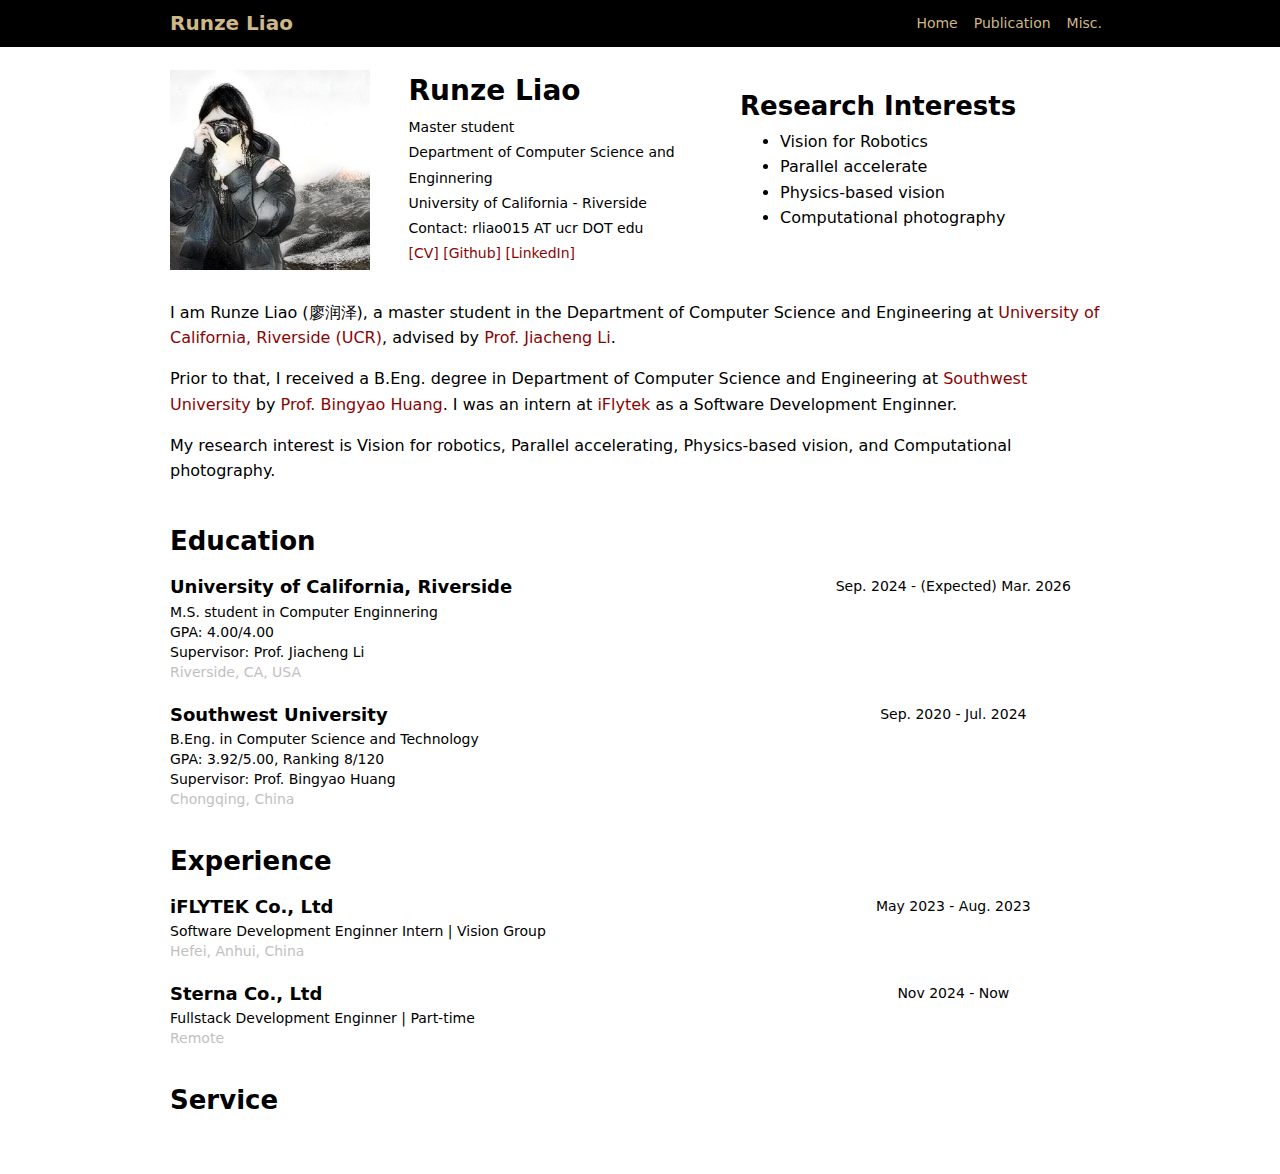
<file: index.html>
<!DOCTYPE html>
<html lang="en"><head>
<meta http-equiv="content-type" content="text/html; charset=UTF-8">

<meta charset="utf-8">
<meta http-equiv="X-UA-Compatible" content="IE=edge">
<meta name="viewport" content="width=device-width, initial-scale=1, shrink-to-fit=no">
<meta name="description" content="Runze Liao is a senior undergraduate student majoring in computer science at Southwest University (SWU). Runze he enjoys building and learning systems! His research interest lies in Computer Vision and Graphics including physics-based vision, computational photograghy and privacy attack.">
<meta name="author" content="Runze Liao">
<meta name="keywords" content="Runze Liao, UCR, programming language, vision, system, system, algorithm, OI, computer science, 
ACM-ICPC, programming contest, incremental view maintenance, IVM">

<script src="js/9JZkBilUSmGpH8F5SvwGOfpXbTA.js"></script>

<!-- Global site tag (gtag.js) - Google Analytics -->
<script async src="https://www.googletagmanager.com/gtag/js?id=UA-151270318-1"></script>
<script>
  window.dataLayer = window.dataLayer || [];
  function gtag(){dataLayer.push(arguments);}
  gtag('js', new Date());

  gtag('config', 'UA-151270318-1');
</script>


<link href="css/bootstrap.css" rel="stylesheet">

<link href="css/css.css" rel="stylesheet">

<!-- <link href="Source_files/fontawesome.css" rel="stylesheet">
 --><link href="css/solid.css" rel="stylesheet">
<link href="css/brands.css" rel="stylesheet">

<link href="css/academicons.css" rel="stylesheet">

<link href="css/style.css" rel="stylesheet">
<link rel="stylesheet" href="static/font-awesome-4.7.0/css/font-awesome.min.css">
<title>Runze Liao</title>
</head>



<body>
<div class="container-fluid">
<nav class="navbar navbar-expand-sm navbar-dark fixed-top">

<div class="container-fluid">
<a class="navbar-brand" href="#home"><serif>Runze Liao</serif></a>
<button class="navbar-toggler" type="button" data-toggle="collapse" data-target="#navbarToggler" aria-controls="navbarToggler" aria-expanded="false" aria-label="Toggle navigation">
<span class="navbar-toggler-icon"></span>
</button>
<div class="collapse navbar-collapse" id="navbarToggler">
<ul class="navbar-nav ml-auto">

<li class="nav-item">
<a class="nav-item nav-link" href="#home">Home</a>
</li>
<li class="nav-item">
<a class="nav-item nav-link" href="publication.html">Publication</a>
</li>
<!--<li class="nav-item">
<a class="nav-item nav-link" href="project.html">Project</a>
</li>-->
</li>
<li class="nav-item">
<a class="nav-item nav-link" href="misc.html">Misc.</a>
</li> 

</ul>
</div>
</div>
</nav>
<div class="sec-wrapper home-wrapper" id="home">
<div class="container-fluid">
<div class="row align-items-center">
<div class="picture">
<div class="col-sm-auto col-wrapper">

<!-- <img src="images/McFlurry.png" class="img-responsive" alt="[Pingchuan :)]" onmouseover="this.src='images/McFlurry.png'" onmouseout="this.src='images/Pingchuan_Ma.png'"> -->
<img src="static/img/photo-RunzeLiao.jpeg">
</div>
</div>
<div class="col-sm col-wrapper">
<div class="description">
<h1 class="name">Runze Liao</h1>
<div>Master student <br> Department of Computer Science and Enginnering<br>
University of California - Riverside</div>
<div>Contact: rliao015 AT ucr DOT edu </div>
<div><a href="static/files/Resume_Resume.pdf">[CV]</a> <a href="https://github.com/tony8888lrz">[Github]</a> <a href="https://www.linkedin.com/in/runze-liao-19474a286/
">[LinkedIn]</a></div>
</ul>
</div>
</div>
<div class="col-sm-12 col-lg col-wrapper">
<div class="interests">
<div class="section-title">Research Interests</div>
<ul style="font-size: 12pt">
<li>Vision for Robotics</li>
<li>Parallel accelerate</li>
<li>Physics-based vision</li>
<li>Computational photography</li>
</ul>
</div>
</div>
</div>
</div>
</div>
<div class="sec-wrapper bio-wrapper" id="bio">
<div class="container-fluid">

<div class="row">
<div class="col col-wrapper" style="font-size: 12pt">
<p>
I am Runze Liao (廖润泽), a master student in the Department of Computer Science and Engineering at <a href="https://www.ucr.edu/">University of California, Riverside (UCR)</a>, advised by <a href="https://jiachenli94.github.io/">Prof. Jiacheng Li</a>.</p>
<p>
Prior to that, I received a B.Eng. degree in Department of Computer Science and Engineering at <a href="https://www.swu.edu.cn/"> Southwest University</a> by <a href="https://bingyaohuang.github.io"> Prof. Bingyao Huang</a>. I was an intern at <a href="https://www.iflytek.com/"> iFlytek </a>
as a Software Development Enginner.
</p>
<p>
My research interest is Vision for robotics, Parallel accelerating, Physics-based vision, and Computational photography.
</p> 
<!-- <span style="font-weight: bold;">database system</span> -->

<!-- <p style="font-weight: bold; color: #A31F34">[News] Join Pinterest Labs as a research intern on summer 2022!</p>
<p style="font-weight: bold; color: #A31F34">[News] One paper got accepted by SIGMOD 2022!</p>
<p style="font-weight: bold; color: #A31F34">[News] One paper got accepted by OOPSLA 2021!</p> -->

</div>
</div>
</div>
</div>




<div class="sec-wrapper exp-wrapper" id="edu">
<div class="container-fluid">
<div class="row">
<div class="col col-wrapper">
<div class="section-title">Education</div>
</div>
</div>

<div class="row align-items-center section-item">
<div class="col-sm-9 col-lg-12 col-wrapper">
<div class="row">
<div class="col-md-8 col-wrapper">
<div class="title">
<a href="https://www.purdue.edu/">University of California, Riverside</a>
</div>
<div class="info">
<div>M.S. student in <a href="https://www.ce.ucr.edu/">Computer Enginnering</a></div>
<div>GPA: 4.00/4.00</div>
<div>Supervisor: <a href="https://jiachenli94.github.io/">Prof. Jiacheng Li</a></div> 

<div class="location">Riverside, CA, USA</div>
</div>
</div>
<div class="col-md-4 col-wrapper">
<time>Sep. 2024 - (Expected) Mar. 2026</time>
</div>
</div>
</div>
</div>


<div class="row align-items-center section-item">
<div class="col-sm-9 col-lg-12 col-wrapper">
<div class="row">
<div class="col-md-8 col-wrapper">
<div class="title">
<a href="https://www.swu.edu.cn/">Southwest University</a>
</div>
<div class="info">
<div>B.Eng. in <a href="http://cis.swu.edu.cn/">Computer Science and Technology</a></div>
<div>GPA: 3.92/5.00, Ranking 8/120 </div>
<div>Supervisor: <a href="https://bingyaohuang.github.io/">Prof. Bingyao Huang</a></div> 
<div class="location">Chongqing, China</div>
</div>
</div>
<div class="col-md-4 col-wrapper">
<time>Sep. 2020 - Jul. 2024</time>
</div>
</div>
</div>
</div>


</div>
</div>

<div class="sec-wrapper exp-wrapper" id="edu">
<div class="container-fluid">
<div class="row">
<div class="col col-wrapper">
<div class="section-title">Experience</div>
</div>
</div>

<div class="row align-items-center section-item">
<div class="col-sm-9 col-lg-12 col-wrapper">
<div class="row">
<div class="col-md-8 col-wrapper">
<div class="title">
<a href="https://www.ifytek.com/">iFLYTEK Co., Ltd</a>
</div>
<div class="info">
<div>Software Development Enginner Intern | Vision Group</div>
<!-- <div>GPA: 4.0/4.0</div> -->
<div class="location">Hefei, Anhui, China</div>
</div>
</div>
<div class="col-md-4 col-wrapper">
<time>May 2023 - Aug. 2023</time>
</div>
</div>
</div>
</div>

  <div class="row align-items-center section-item">
<div class="col-sm-9 col-lg-12 col-wrapper">
<div class="row">
<div class="col-md-8 col-wrapper">
<div class="title">
<a href="https://www.flysterna.com/">Sterna Co., Ltd</a>
</div>
<div class="info">
<div>Fullstack Development Enginner | Part-time</div>
<!-- <div>GPA: 4.0/4.0</div> -->
<div class="location">Remote</div>
</div>
</div>
<div class="col-md-4 col-wrapper">
<time>Nov 2024 - Now</time>
</div>
</div>
</div>
</div>





</div>
</div>

<div class="sec-wrapper exp-wrapper" id="edu">
<div class="container-fluid">
<div class="row">
<div class="col col-wrapper">
<div class="section-title">Service</div>
</div>
</div>

<div class="row align-items-center section-item">
<div class="col-sm-9 col-lg-12 col-wrapper">
<div class="row">
<div class="col-md-8 col-wrapper">
<div class="info">
<!-- <div>Student Volunteer: PLDI 2024</div> -->
</div>
</div>
</div>
</div>

</div>
</div>
</div>


<script src="js/jquery-3.js"></script>

<script src="js/popper.js"></script>
<script src="js/bootstrap.js"></script>
<script src="js/script.js"></script>


</body></html>
</file>
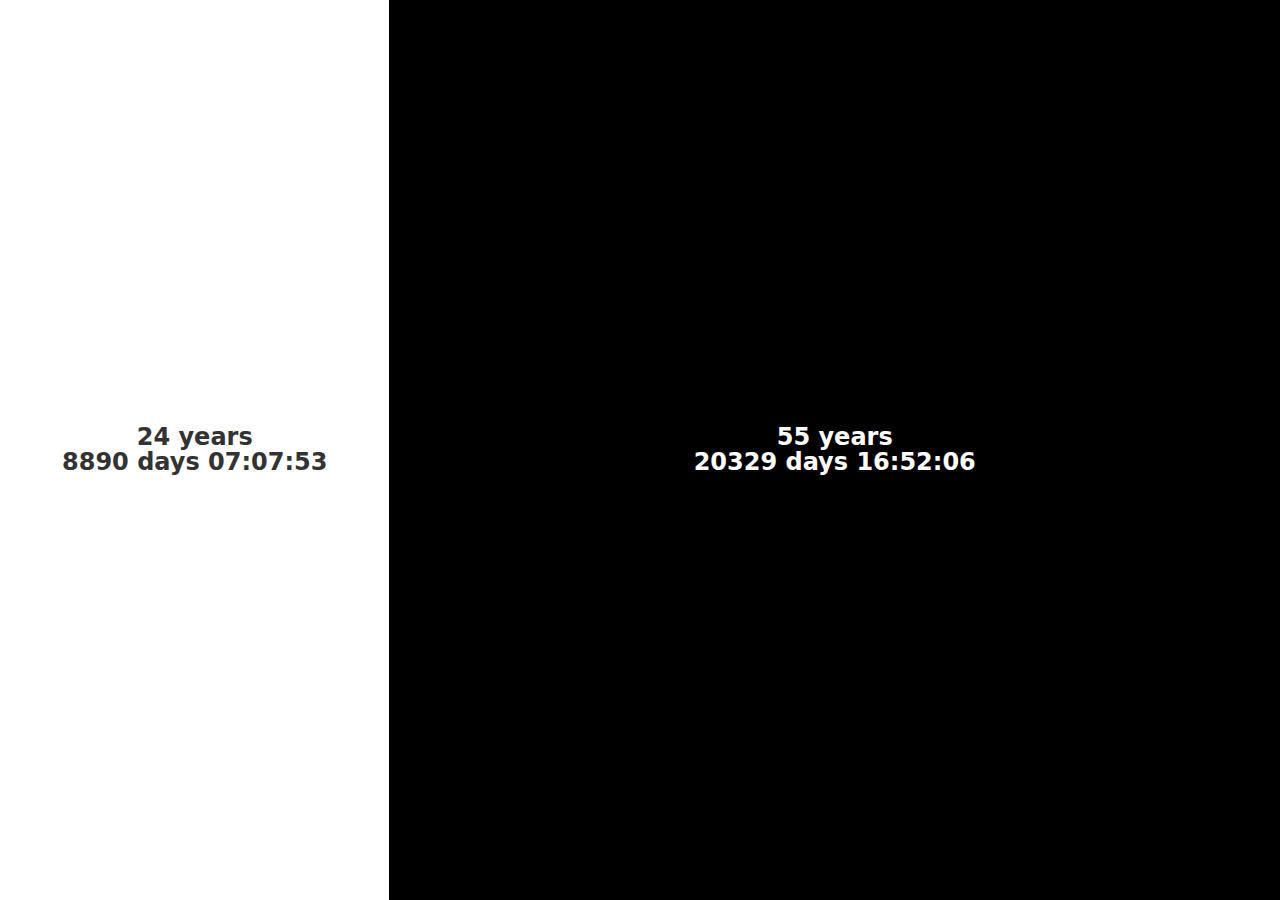
<file: life.html>
<!DOCTYPE html>
<html lang="en">
<head>
    <meta charset="utf-8">
    <meta http-equiv="X-UA-Compatible" content="IE=edge">
    <meta name="viewport" content="width=device-width, initial-scale=1, shrink-to-fit=no">
    <meta name="description" content="Life Visualization - Time lived vs time remaining">
    <meta name="author" content="Runze Liao">
    
    <link href="css/bootstrap.css" rel="stylesheet">
    <link href="css/css.css" rel="stylesheet">
    <link href="css/solid.css" rel="stylesheet">
    <link href="css/brands.css" rel="stylesheet">
    <link href="css/academicons.css" rel="stylesheet">
    <link href="css/style.css" rel="stylesheet">
    <link rel="stylesheet" href="static/font-awesome-4.7.0/css/font-awesome.min.css">
    
    <title>Life - Runze Liao</title>
    
    <style>
        body, html {
            margin: 0;
            padding: 0;
            height: 100vh;
            overflow: hidden;
        }
        
        .life-container {
            display: flex;
            height: 100vh;
            width: 100vw;
        }
        
        .lived-section {
            background-color: white;
            transition: all 0.3s ease;
            display: flex;
            align-items: center;
            justify-content: center;
            color: #333;
            font-weight: bold;
            font-size: 24px;
            text-align: center;
        }
        
        .remaining-section {
            background-color: black;
            transition: all 0.3s ease;
            display: flex;
            align-items: center;
            justify-content: center;
            color: white;
            font-weight: bold;
            font-size: 24px;
            text-align: center;
        }
    </style>
</head>

<body>
    <div class="life-container">
        <div class="lived-section" id="livedSection">
            <div id="livedText"></div>
        </div>
        <div class="remaining-section" id="remainingSection">
            <div id="remainingText"></div>
        </div>
    </div>

    <script>
        function updateLifeVisualization() {
            // 出生日期：2002年3月24日
            const birthDate = new Date(2002, 2, 24); // 月份从0开始，所以3月是2
            const now = new Date();
            const lifeExpectancy = 80;
            
            // 计算已活时间（精确到毫秒）
            const livedMilliseconds = now - birthDate;
            const livedYears = livedMilliseconds / (1000 * 60 * 60 * 24 * 365.25);
            const livedDays = Math.floor(livedMilliseconds / (1000 * 60 * 60 * 24));
            
            // 计算剩余时间
            const remainingYears = lifeExpectancy - livedYears;
            const remainingDays = Math.floor(remainingYears * 365.25);
            
            // 计算百分比
            const livedPercentage = (livedYears / lifeExpectancy) * 100;
            const remainingPercentage = (remainingYears / lifeExpectancy) * 100;
            
            // 格式化当前时间
            const hours = now.getHours().toString().padStart(2, '0');
            const minutes = now.getMinutes().toString().padStart(2, '0');
            const seconds = now.getSeconds().toString().padStart(2, '0');
            const timeString = `${hours}:${minutes}:${seconds}`;
            
            // Calculate remaining time in the current day
            const remainingHours = (23 - now.getHours()).toString().padStart(2, '0');
            const remainingMinutes = (59 - now.getMinutes()).toString().padStart(2, '0');
            const remainingSeconds = (59 - now.getSeconds()).toString().padStart(2, '0');
            const remainingTimeString = `${remainingHours}:${remainingMinutes}:${remainingSeconds}`;
            
            // 更新显示区域大小
            document.getElementById('livedSection').style.width = livedPercentage + '%';
            document.getElementById('remainingSection').style.width = remainingPercentage + '%';
            
            // 更新文字内容
            document.getElementById('livedText').innerHTML = `${Math.floor(livedYears)} years<br>${livedDays} days ${timeString}`;
            document.getElementById('remainingText').innerHTML = `${Math.floor(remainingYears)} years<br>${remainingDays} days ${remainingTimeString}`;
        }
        
        // 每秒更新一次
        setInterval(updateLifeVisualization, 1000);
        
        // 初始更新
        updateLifeVisualization();
    </script>

    <script src="js/jquery-3.js"></script>
    <script src="js/popper.js"></script>
    <script src="js/bootstrap.js"></script>
</body>
</html>
</file>
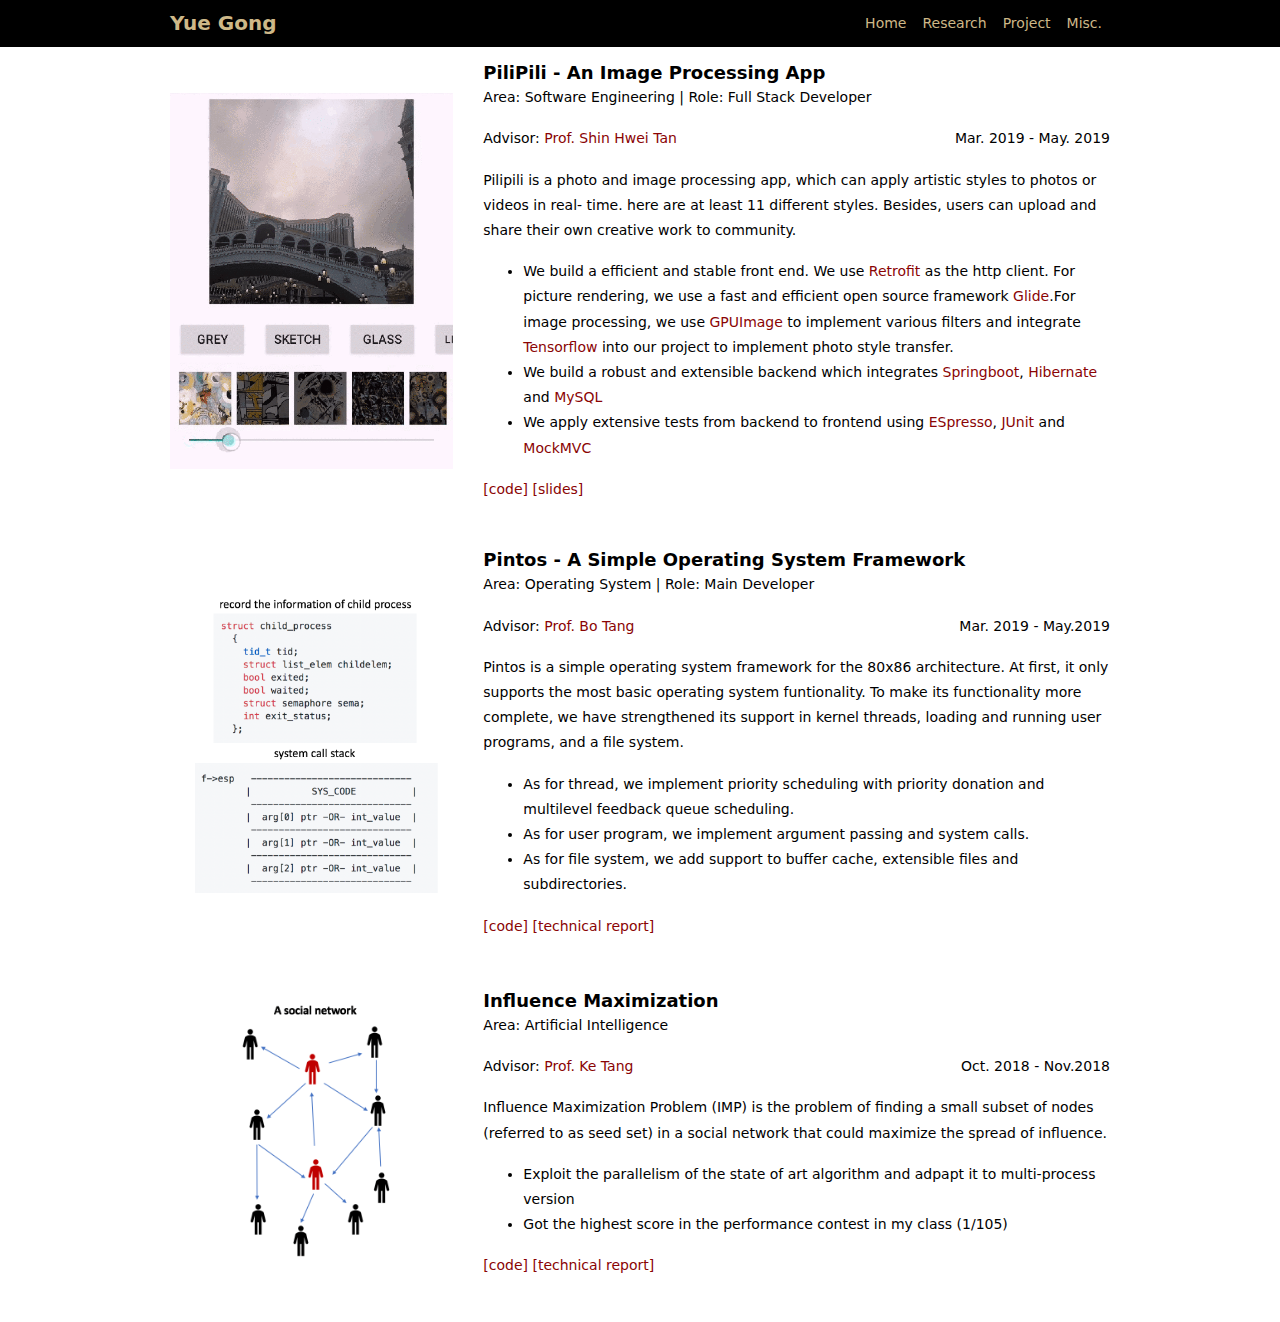
<file: project.html>
<!DOCTYPE html>
<html lang="en"><head>
<meta http-equiv="content-type" content="text/html; charset=UTF-8">

<meta charset="utf-8">
<meta http-equiv="X-UA-Compatible" content="IE=edge">
<meta name="viewport" content="width=device-width, initial-scale=1, shrink-to-fit=no">
<meta name="description" content="yue gong is a senior undergraduate student majoring in computer science at Southern University of Science and Technology (SUSTech). yue gong enjoys building and learning systems! Her research interest lies in database system including big data management, query optimization and data integration.">
<meta name="author" content="yue gong">
<meta name="keywords" content="yue gong, gong yue, database, sustech, system, query optimization, computer, computer science">

<script src="js/9JZkBilUSmGpH8F5SvwGOfpXbTA.js"></script><!-- <link href="https://pingchuan.ma/favicon.png" rel="icon"> -->

<script>
      (function(i,s,o,g,r,a,m){i['GoogleAnalyticsObject']=r;i[r]=i[r]||function(){
      (i[r].q=i[r].q||[]).push(arguments)},i[r].l=1*new Date();a=s.createElement(o),
      m=s.getElementsByTagName(o)[0];a.async=1;a.src=g;m.parentNode.insertBefore(a,m)
      })(window,document,'script','https://www.google-analytics.com/analytics.js','ga');

      ga('create', 'UA-104092499-1', 'auto');
      ga('send', 'pageview');
</script>


<link href="css/bootstrap.css" rel="stylesheet">

<link href="css/css.css" rel="stylesheet">

<!-- <link href="Source_files/fontawesome.css" rel="stylesheet">
 --><link href="css/solid.css" rel="stylesheet">
<link href="css/brands.css" rel="stylesheet">

<link href="css/academicons.css" rel="stylesheet">

<link href="css/style.css" rel="stylesheet">
<link rel="stylesheet" href="static/font-awesome-4.7.0/css/font-awesome.min.css">
<title>Yue Gong</title>
</head>



<body>
<div class="container-fluid">
<nav class="navbar navbar-expand-sm navbar-dark fixed-top">

<div class="container-fluid">
<a class="navbar-brand" href="index.html"><serif>Yue Gong</serif></a>
<button class="navbar-toggler" type="button" data-toggle="collapse" data-target="#navbarToggler" aria-controls="navbarToggler" aria-expanded="false" aria-label="Toggle navigation">
<span class="navbar-toggler-icon"></span>
</button>
<div class="collapse navbar-collapse" id="navbarToggler">
<ul class="navbar-nav ml-auto">

<li class="nav-item">
<a class="nav-item nav-link" href="index.html">Home</a>
</li>
<li class="nav-item">
<a class="nav-item nav-link" href="research.html">Research</a>
</li>
<li class="nav-item">
<a class="nav-item nav-link" href="#project">Project</a>
</li>
<li class="nav-item">
<a class="nav-item nav-link" href="misc.html">Misc.</a>
</li>

<!-- <li class="nav-item dropdown">
<a class="nav-link dropdown-toggle" href="#" id="navbarDropdownMenuLink" role="button" data-toggle="dropdown" aria-haspopup="true" aria-expanded="false">
Links
</a>
<div class="dropdown-menu dropdown-menu-right dropdown-menu-xl-left" aria-labelledby="navbarDropdownMenuLink">
<a class="dropdown-item" href="#bio">About Me</a>
<a class="dropdown-item" href="#Research">Research</a>
<a class="dropdown-item" href="#project">Project</a>
<a class="dropdown-item" href="#misc"> Misc. </a>
</div>
</li> -->

</ul>
</div>
</div>
</nav>


<div class="sec-wrapper pub-wrapper" id="project">
<div class="container-fluid">
<!-- <div class="row">
<div class="col col-wrapper">
<div class="section-title">Notable Project</div>
</div>
</div> -->

<div class="row align-items-center section-item">
<div class="col-xs-12 col-md-3 col-lg-4 col-wrapper">
<div class="figure">
<img src="static/img/pilipili.gif" alt="[image app]" />
<!-- <img src="Source_files/FREEtree-pic.png" alt="[FREEtree]"> -->
</div>
</div>
<div class="col-xs-12 col-md-9 col-lg-8 col-wrapper">
<div class="title">
PiliPili - An Image Processing App
</div>
<p>Area: Software Engineering | Role: Full Stack Developer</p>
<p style="text-align:left;">
    Advisor: <a href="https://www.shinhwei.com/">Prof. Shin Hwei Tan </a>
    <span style="float:right;">
        <time>Mar. 2019 - May. 2019</time>
    </span>
</p>

<p>Pilipili is a photo and image processing app, which can apply artistic styles to photos or videos in real- time. here are at least 11 different styles. Besides, users can upload and share their own creative work to community.</p>
<ul>
	<li>We build a efficient and stable front end. We use <a href="https://square.github.io/retrofit/">Retrofit</a> as the http client. For picture rendering, we use a fast and efficient open source framework <a href="https://github.com/bumptech/glide">Glide</a>.For image processing, we use <a href="https://github.com/cats-oss/android-gpuimage">GPUImage</a> to implement various filters and integrate <a href="https://www.tensorflow.org/">Tensorflow</a> into our project to implement photo style transfer.
	</li> 
	<li>We build a robust and extensible backend which integrates <a href="https://spring.io/projects/spring-boot">Springboot</a>, <a href="http://hibernate.org/">Hibernate</a> and <a href="https://www.mysql.com/">MySQL</a></li>
	<li>We apply extensive tests from backend to frontend using <a href="https://developer.android.com/training/testing/espresso">ESpresso</a>, <a href="https://junit.org/junit5/">JUnit</a> and <a href="https://docs.spring.io/spring-framework/docs/current/javadoc-api/org/springframework/test/web/servlet/MockMvc.html">MockMVC</a></li>
</ul>
<a href="https://github.com/snowgy/pilipili">[code]</a>
<a href="static/files/final_pre.pdf">[slides]</a>

</div>
</div>


<br />

<div class="row align-items-center section-item">
<div class="col-xs-12 col-md-3 col-lg-4 col-wrapper">
<div class="figure">
<img src="static/img/pintos.png" alt="[pinots]">
</div>
</div>

<div class="col-xs-12 col-md-9 col-lg-8 col-wrapper">
<div class="title">
Pintos - A Simple Operating System Framework
</div>
<p>Area: Operating System | Role: Main Developer</p>
<p style="text-align:left;">
    Advisor: <a href="https://acm.sustech.edu.cn/btang/">Prof. Bo Tang</a>
    <span style="float:right;">
        <time>Mar. 2019 - May.2019</time>
    </span>
</p>
<p>
	Pintos is a simple operating system framework for the 80x86 architecture. At first, it only supports the most basic operating system funtionality. To make its functionality more complete, we have strengthened its support in kernel threads, loading and running user programs, and a file system.
</p>
<ul>
	<li>As for thread, we implement priority scheduling with priority donation and multilevel feedback queue scheduling.</li> 
	<li>As for user program, we implement argument passing and system calls. </li>
	<li>As for file system, we add support to buffer cache, extensible files and subdirectories.</li>
</ul>


<a href="https://github.com/snowgy/pintos_user_program">[code]</a>
<a href="static/files/pintos.pdf">[technical report]</a>
</div>
</div>

<br />

<div class="row align-items-center section-item">
<div class="col-xs-12 col-md-3 col-lg-4 col-wrapper">

<img src="static/img/imp.png" width="70%" style="margin-left: 50px; padding-left:0;padding-right:30px;padding-top:10px;padding-bottom:10px;"  alt="[social network]">

</div> 

<div class="col-xs-12 col-md-9 col-lg-8 col-wrapper">
<div class="title">
Influence Maximization
</div>
<p>Area: Artificial Intelligence</p>
<p style="text-align:left;">
    Advisor: <a href="https://scholar.google.com/citations?user=mzLHFbAAAAAJ&hl=en&oi=ao">Prof. Ke Tang</a>
    <span style="float:right;">
        <time>Oct. 2018 - Nov.2018</time>
    </span>
</p>
<p>
  Influence Maximization Problem (IMP) is the problem of finding a small subset of nodes (referred to as seed set) in a social network that could maximize the spread of influence.
</p>
<ul>
  <li>Exploit the parallelism of the state of art algorithm and adpapt it to multi-process version</li> 
  <li>Got the highest score in the performance contest in my class (1/105)</li>
</ul>


<a href="https://github.com/snowgy/Influence_Maximization">[code]</a>
<a href="static/files/imp.pdf">[technical report]</a>
</div>
</div>

</div>
</div>



</div>
</div>
</div>


<script src="js/jquery-3.js"></script>

<script src="js/popper.js"></script>
<script src="js/bootstrap.js"></script>
<script src="js/script.js"></script>


</body></html>
</file>
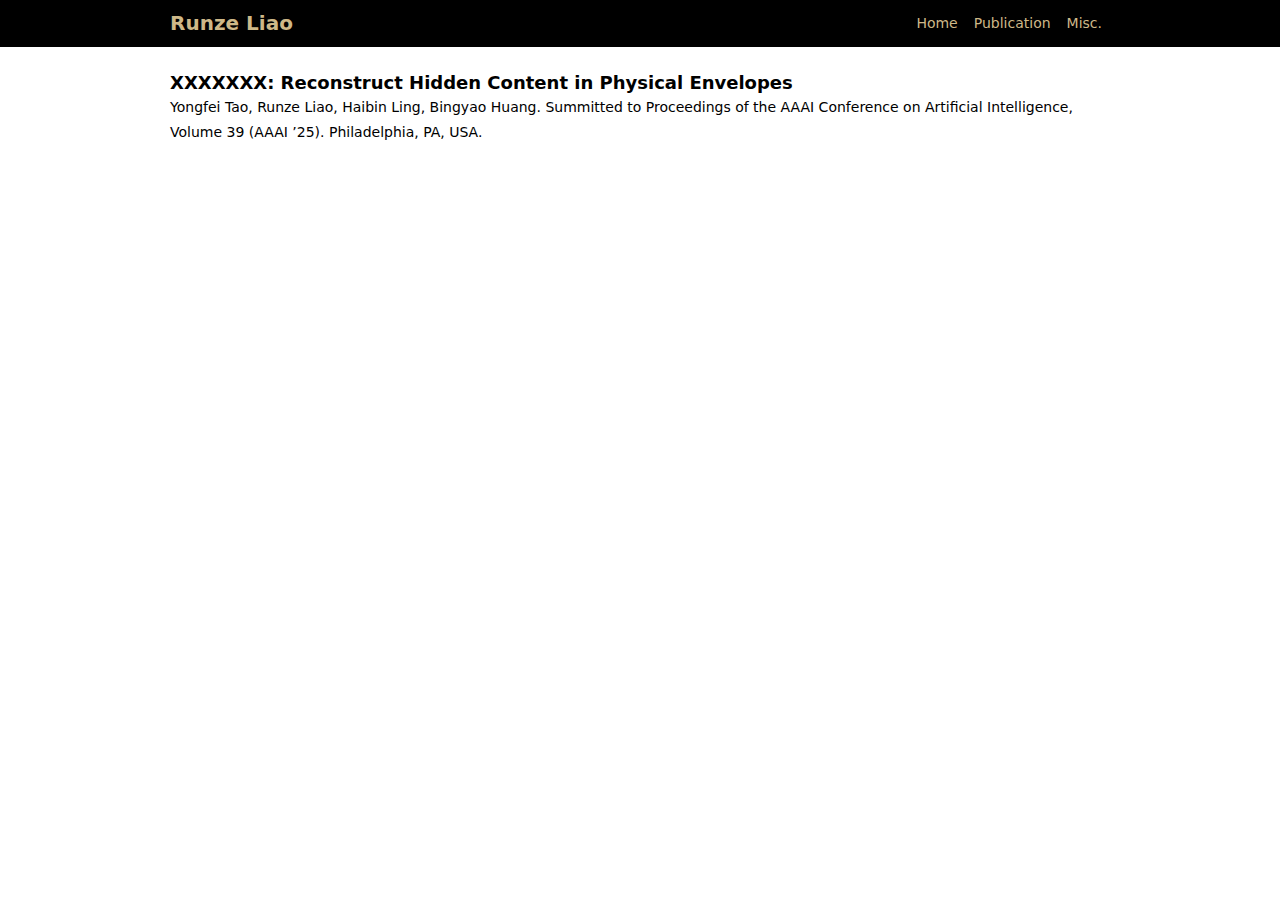
<file: publication.html>
<!DOCTYPE html>
<html lang="en"><head>
<meta http-equiv="content-type" content="text/html; charset=UTF-8">

<meta charset="utf-8">
<meta http-equiv="X-UA-Compatible" content="IE=edge">
<meta name="viewport" content="width=device-width, initial-scale=1, shrink-to-fit=no">
<meta name="description" content="yue gong is a senior undergraduate student majoring in computer science at Southern University of Science and Technology (SUSTech). yue gong enjoys building and learning systems! Her research interest lies in database system including big data management, query optimization and data integration.">
<meta name="author" content="yue gong">
<meta name="keywords" content="yue gong, gong yue, database, sustech, system, query optimization, computer, computer science">

<script src="js/9JZkBilUSmGpH8F5SvwGOfpXbTA.js"></script><!-- <link href="https://pingchuan.ma/favicon.png" rel="icon"> -->

<!-- Global site tag (gtag.js) - Google Analytics -->
<script async src="https://www.googletagmanager.com/gtag/js?id=UA-151270318-1"></script>
<script>
  window.dataLayer = window.dataLayer || [];
  function gtag(){dataLayer.push(arguments);}
  gtag('js', new Date());

  gtag('config', 'UA-151270318-1');
</script>


<link href="css/bootstrap.css" rel="stylesheet">

<link href="css/css.css" rel="stylesheet">

<!-- <link href="Source_files/fontawesome.css" rel="stylesheet">
 --><link href="css/solid.css" rel="stylesheet">
<link href="css/brands.css" rel="stylesheet">

<link href="css/academicons.css" rel="stylesheet">

<link href="css/style.css" rel="stylesheet">
<link rel="stylesheet" href="static/font-awesome-4.7.0/css/font-awesome.min.css">
<title>Runze Liao</title>
</head>



<body>
<div class="container-fluid">
<nav class="navbar navbar-expand-sm navbar-dark fixed-top">

<div class="container-fluid">
<a class="navbar-brand" href="index.html"><serif>Runze Liao</serif></a>
<button class="navbar-toggler" type="button" data-toggle="collapse" data-target="#navbarToggler" aria-controls="navbarToggler" aria-expanded="false" aria-label="Toggle navigation">
<span class="navbar-toggler-icon"></span>
</button>
<div class="collapse navbar-collapse" id="navbarToggler">
<ul class="navbar-nav ml-auto">

<li class="nav-item">
<a class="nav-item nav-link" href="index.html">Home</a>
</li>
<li class="nav-item">
<a class="nav-item nav-link" href="publication">Publication</a>
</li>
<!--
<li class="nav-item">
<a class="nav-item nav-link" href="project.html">Project</a>
</li>
-->
<li class="nav-item">
<a class="nav-item nav-link" href="misc.html">Misc.</a>
</li>


</ul>
</div>
</div>
</nav>



<div class="sec-wrapper pub-wrapper" id="Research">
<div class="container-fluid">
<!-- <div class="row">
<div class="col col-wrapper">
<div class="section-title" style="margin-top: 5px">Research</div>
</div>
</div> -->

<div class="row align-items-center section-item">
<!--<div class="col-xs-12 col-md-3 col-lg-4 col-wrapper">-->
<div class="figure">
<!--<img src="static/img/asterix2.png" alt="[Pushdown]">-->
</div>
</div>
<!--<div class="col-xs-12 col-md-9 col-lg-8 col-wrapper">-->
<!-- <p>
  <span style="font-style: italic">
    Reachability Types: Tracking Aliasing and Separation in Higher-Order Functional Programs
  </span>
  <br>
  Yuyan Bao, Guannan Wei, Oliver Bračevac, Yuxuan Jiang, Runze Liao, Tiark Rompf
  <br>
  Proceedings of the ACM on Programming Languages, Volume 5 (OOPSLA 2021). Online/Chicago, IL, USA
  <br>
  <a href="static/files/reachability.pdf">[pdf]</a>
  <span class="hspace">&nbsp;</span>
  <a href="https://dl.acm.org/doi/abs/10.1145/3485516">[acm dl]</a>
  <span class="hspace">&nbsp;</span>
  <a href="https://github.com/tiarkrompf/reachability">[artifact]</a>
</p> -->
<div class="title">
	XXXXXXX: Reconstruct Hidden Content in Physical Envelopes
</div>
<p>Yongfei Tao, Runze Liao, Haibin Ling, Bingyao Huang.
    Summitted to Proceedings of the AAAI Conference on Artificial Intelligence, Volume 39 (AAAI ’25). Philadelphia, PA, USA.
  <br>
<!--   <a href="static/files/reachability.pdf">[pdf]</a>
  <a href="https://dl.acm.org/doi/abs/10.1145/3485516">[acm dl]</a>
  <a href="https://github.com/tiarkrompf/reachability">[artifact]</a> -->
</p>
<!--
    <p style="text-align:left;">
    Advisor: <a href="https://www.ics.uci.edu/~mjcarey/">Prof. Michael Carey </a> (UCI)
    <span style="float:right;">
        <time>July. 2019 - Sep. 2019</time>
    </span>
</p>
<p>
	AsterixDB is a scalable big data management system. The research problem addressed by my work is the limitation of incomplete operator pushdown in the current implementation of AsterixDB. Since there are expensive memory copy costs between operators, my work aims to push the query execution logic down to the data-scan stage as much as possible.
</p>
<ul>
	<li> Explore three patterns of query on which pushdown can have a performance impact</li>
	<li> Design comprehensive benchmarks to test the performance</li>
</ul>
-->
<!-- <div class="title">
	Efficient Incrementialization of Correlated Nested Aggregate Queries using Relative Partial Aggregate Indexes (RPAI)
</div>
<p>Supun Abeysinghe, Runze Liao, Tiark Rompf
    Proceedings of the 2022 International Conference on Management of Data (SIGMOD 2022). Philadelphia, PA, USA
  <br>
  <a href="static/files/rpai.pdf">[pdf]</a>
  <a href="https://dl.acm.org/doi/abs/10.1145/3514221.3517889">[acm dl]</a>
</p> -->
<!--
    <p style="text-align:left;">
    Advisor: <a href="https://www.ics.uci.edu/~mjcarey/">Prof. Michael Carey </a> (UCI)
    <span style="float:right;">
        <time>July. 2019 - Sep. 2019</time>
    </span>
</p>
<p>
	AsterixDB is a scalable big data management system. The research problem addressed by my work is the limitation of incomplete operator pushdown in the current implementation of AsterixDB. Since there are expensive memory copy costs between operators, my work aims to push the query execution logic down to the data-scan stage as much as possible.
</p>
<ul>
	<li> Explore three patterns of query on which pushdown can have a performance impact</li>
	<li> Design comprehensive benchmarks to test the performance</li>
</ul>
-->
<!-- <a href="https://dl.acm.org/doi/abs/10.1145/3485516">[acm dl]</a>
<a href="https://github.com/tiarkrompf/reachability">[artifact]</a> -->

</div>
</div>


<br />

<!--
<div class="row align-items-center section-item">
<div class="col-xs-12 col-md-3 col-lg-4 col-wrapper">
<div class="figure">
<img src="static/img/cache.png" alt="[cache-research]">
</div>
</div>
<div class="col-xs-12 col-md-9 col-lg-8 col-wrapper">
<div class="title">
Efficient Cache Management for Replicated Web Search Engine
</div>
<p>Area: Information Retrival, Theory</p>
<p style="text-align:left;">
    Advisor: <a href="https://acm.sustech.edu.cn/btang/">Prof. Bo Tang</a>
    <span style="float:right;">
        <time>Oct. 2018 - Present</time>
    </span>
</p>
<p>
	Posting list cache plays an important role in saving searching time in modern search engines. However, most search engines adopt a simple scheme called uniform caching which caches the same content on all the servers. It does not exploit the variations among queries, thus wasting memory space on caching the same cache content redundantly on multiple servers. To tackle this limitation, we want to develop a new caching scheme which diversifies the cache contents in different servers by training past query log.
</p>
<ul>
	<li>Provide the theoretical inapproximability proof of diversified caching problem</li>
	<li>Implement a framework with a suite of techniques and heuristics for diversified caching</li>
	<li>[In progress] Enhancing the cache admission process with semantic information of words. (like word collocations, we should cache words which are like to appear together on the same server) </li>
</ul>

</div>
</div>
</div>
</div>
-->




</div>
</div>
</div>


<script src="js/jquery-3.js"></script>

<script src="js/popper.js"></script>
<script src="js/bootstrap.js"></script>
<script src="js/script.js"></script>


</body></html>
</file>
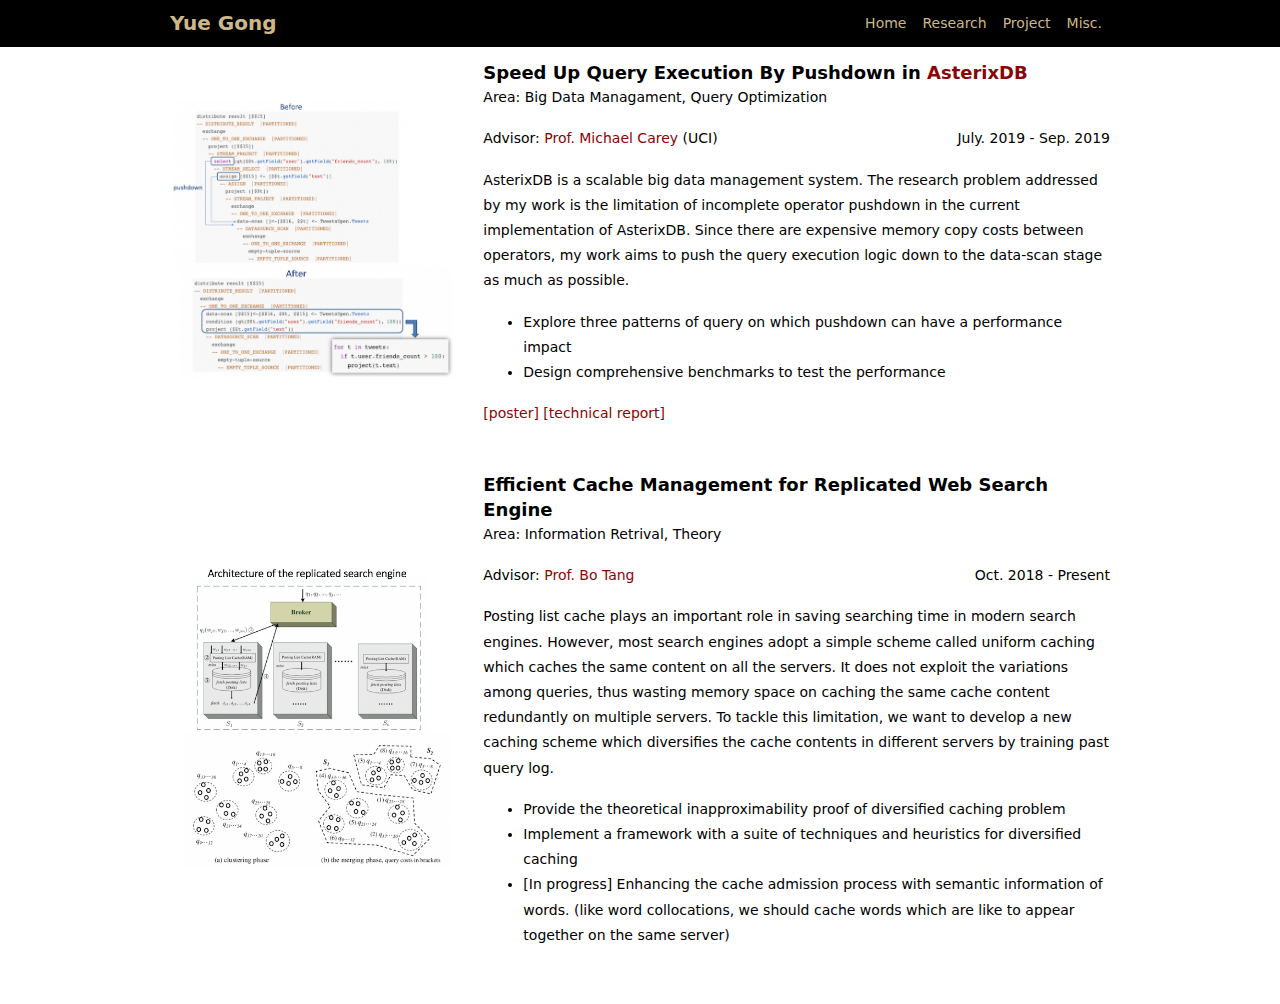
<file: research.html>
<!DOCTYPE html>
<html lang="en"><head>
<meta http-equiv="content-type" content="text/html; charset=UTF-8">

<meta charset="utf-8">
<meta http-equiv="X-UA-Compatible" content="IE=edge">
<meta name="viewport" content="width=device-width, initial-scale=1, shrink-to-fit=no">
<meta name="description" content="yue gong is a senior undergraduate student majoring in computer science at Southern University of Science and Technology (SUSTech). yue gong enjoys building and learning systems! Her research interest lies in database system including big data management, query optimization and data integration.">
<meta name="author" content="yue gong">
<meta name="keywords" content="yue gong, gong yue, database, sustech, system, query optimization, computer, computer science">

<script src="js/9JZkBilUSmGpH8F5SvwGOfpXbTA.js"></script><!-- <link href="https://pingchuan.ma/favicon.png" rel="icon"> -->

<script>
      (function(i,s,o,g,r,a,m){i['GoogleAnalyticsObject']=r;i[r]=i[r]||function(){
      (i[r].q=i[r].q||[]).push(arguments)},i[r].l=1*new Date();a=s.createElement(o),
      m=s.getElementsByTagName(o)[0];a.async=1;a.src=g;m.parentNode.insertBefore(a,m)
      })(window,document,'script','https://www.google-analytics.com/analytics.js','ga');

      ga('create', 'UA-104092499-1', 'auto');
      ga('send', 'pageview');
</script>


<link href="css/bootstrap.css" rel="stylesheet">

<link href="css/css.css" rel="stylesheet">

<!-- <link href="Source_files/fontawesome.css" rel="stylesheet">
 --><link href="css/solid.css" rel="stylesheet">
<link href="css/brands.css" rel="stylesheet">

<link href="css/academicons.css" rel="stylesheet">

<link href="css/style.css" rel="stylesheet">
<link rel="stylesheet" href="static/font-awesome-4.7.0/css/font-awesome.min.css">
<title>Yue Gong</title>
</head>



<body>
<div class="container-fluid">
<nav class="navbar navbar-expand-sm navbar-dark fixed-top">

<div class="container-fluid">
<a class="navbar-brand" href="index.html"><serif>Yue Gong</serif></a>
<button class="navbar-toggler" type="button" data-toggle="collapse" data-target="#navbarToggler" aria-controls="navbarToggler" aria-expanded="false" aria-label="Toggle navigation">
<span class="navbar-toggler-icon"></span>
</button>
<div class="collapse navbar-collapse" id="navbarToggler">
<ul class="navbar-nav ml-auto">

<li class="nav-item">
<a class="nav-item nav-link" href="index.html">Home</a>
</li>
<li class="nav-item">
<a class="nav-item nav-link" href="#research">Research</a>
</li>
<li class="nav-item">
<a class="nav-item nav-link" href="project.html">Project</a>
</li>
<li class="nav-item">
<a class="nav-item nav-link" href="misc.html">Misc.</a>
</li>


</ul>
</div>
</div>
</nav>



<div class="sec-wrapper pub-wrapper" id="Research">
<div class="container-fluid">
<!-- <div class="row">
<div class="col col-wrapper">
<div class="section-title" style="margin-top: 5px">Research</div>
</div>
</div> -->

<div class="row align-items-center section-item">
<div class="col-xs-12 col-md-3 col-lg-4 col-wrapper">
<div class="figure">
<img src="static/img/asterix2.png" alt="[Pushdown]">
</div>
</div>
<div class="col-xs-12 col-md-9 col-lg-8 col-wrapper">
<div class="title">
	Speed Up Query Execution By Pushdown in <a href="https://asterixdb.apache.org">AsterixDB</a>
</div>
<p>Area: Big Data Managament, Query Optimization</p>
<p style="text-align:left;">
    Advisor: <a href="https://www.ics.uci.edu/~mjcarey/">Prof. Michael Carey </a> (UCI)
    <span style="float:right;">
        <time>July. 2019 - Sep. 2019</time>
    </span>
</p>
<p>
	AsterixDB is a scalable big data management system. The research problem addressed by my work is the limitation of incomplete operator pushdown in the current implementation of AsterixDB. Since there are expensive memory copy costs between operators, my work aims to push the query execution logic down to the data-scan stage as much as possible.
</p>
<ul>
	<li> Explore three patterns of query on which pushdown can have a performance impact</li>
	<li> Design comprehensive benchmarks to test the performance</li>
</ul>

<a href="static/files/poster.pdf">[poster]</a>
<a href="static/files/asterix_report.pdf">[technical report]</a>
</div>
</div>


<br />

<div class="row align-items-center section-item">
<div class="col-xs-12 col-md-3 col-lg-4 col-wrapper">
<div class="figure">
<img src="static/img/cache.png" alt="[cache-research]">
</div>
</div>
<div class="col-xs-12 col-md-9 col-lg-8 col-wrapper">
<div class="title">
Efficient Cache Management for Replicated Web Search Engine
</div>
<p>Area: Information Retrival, Theory</p>
<p style="text-align:left;">
    Advisor: <a href="https://acm.sustech.edu.cn/btang/">Prof. Bo Tang</a>
    <span style="float:right;">
        <time>Oct. 2018 - Present</time>
    </span>
</p>
<p>
	Posting list cache plays an important role in saving searching time in modern search engines. However, most search engines adopt a simple scheme called uniform caching which caches the same content on all the servers. It does not exploit the variations among queries, thus wasting memory space on caching the same cache content redundantly on multiple servers. To tackle this limitation, we want to develop a new caching scheme which diversifies the cache contents in different servers by training past query log.
</p>
<ul>
	<li>Provide the theoretical inapproximability proof of diversified caching problem</li>
	<li>Implement a framework with a suite of techniques and heuristics for diversified caching</li>
	<li>[In progress] Enhancing the cache admission process with semantic information of words. (like word collocations, we should cache words which are like to appear together on the same server) </li>
</ul>

</div>
</div>
</div>
</div>




</div>
</div>
</div>


<script src="js/jquery-3.js"></script>

<script src="js/popper.js"></script>
<script src="js/bootstrap.js"></script>
<script src="js/script.js"></script>


</body></html>
</file>
<file: css/css.css>
/* cyrillic-ext */
@font-face {
  font-family: 'EB Garamond';
  font-style: normal;
  font-weight: 400;
  src: local('EB Garamond Regular'), local('EBGaramond-Regular'), url(https://fonts.gstatic.com/s/ebgaramond/v11/SlGUmQSNjdsmc35JDF1K5GR4SDktYw.woff2) format('woff2');
  unicode-range: U+0460-052F, U+1C80-1C88, U+20B4, U+2DE0-2DFF, U+A640-A69F, U+FE2E-FE2F;
}
/* cyrillic */
@font-face {
  font-family: 'EB Garamond';
  font-style: normal;
  font-weight: 400;
  src: local('EB Garamond Regular'), local('EBGaramond-Regular'), url(https://fonts.gstatic.com/s/ebgaramond/v11/SlGUmQSNjdsmc35JDF1K5GRxSDktYw.woff2) format('woff2');
  unicode-range: U+0400-045F, U+0490-0491, U+04B0-04B1, U+2116;
}
/* greek-ext */
@font-face {
  font-family: 'EB Garamond';
  font-style: normal;
  font-weight: 400;
  src: local('EB Garamond Regular'), local('EBGaramond-Regular'), url(https://fonts.gstatic.com/s/ebgaramond/v11/SlGUmQSNjdsmc35JDF1K5GR5SDktYw.woff2) format('woff2');
  unicode-range: U+1F00-1FFF;
}
/* greek */
@font-face {
  font-family: 'EB Garamond';
  font-style: normal;
  font-weight: 400;
  src: local('EB Garamond Regular'), local('EBGaramond-Regular'), url(https://fonts.gstatic.com/s/ebgaramond/v11/SlGUmQSNjdsmc35JDF1K5GR2SDktYw.woff2) format('woff2');
  unicode-range: U+0370-03FF;
}
/* vietnamese */
@font-face {
  font-family: 'EB Garamond';
  font-style: normal;
  font-weight: 400;
  src: local('EB Garamond Regular'), local('EBGaramond-Regular'), url(https://fonts.gstatic.com/s/ebgaramond/v11/SlGUmQSNjdsmc35JDF1K5GR6SDktYw.woff2) format('woff2');
  unicode-range: U+0102-0103, U+0110-0111, U+1EA0-1EF9, U+20AB;
}
/* latin-ext */
@font-face {
  font-family: 'EB Garamond';
  font-style: normal;
  font-weight: 400;
  src: local('EB Garamond Regular'), local('EBGaramond-Regular'), url(https://fonts.gstatic.com/s/ebgaramond/v11/SlGUmQSNjdsmc35JDF1K5GR7SDktYw.woff2) format('woff2');
  unicode-range: U+0100-024F, U+0259, U+1E00-1EFF, U+2020, U+20A0-20AB, U+20AD-20CF, U+2113, U+2C60-2C7F, U+A720-A7FF;
}
/* latin */
@font-face {
  font-family: 'EB Garamond';
  font-style: normal;
  font-weight: 400;
  src: local('EB Garamond Regular'), local('EBGaramond-Regular'), url(https://fonts.gstatic.com/s/ebgaramond/v11/SlGUmQSNjdsmc35JDF1K5GR1SDk.woff2) format('woff2');
  unicode-range: U+0000-00FF, U+0131, U+0152-0153, U+02BB-02BC, U+02C6, U+02DA, U+02DC, U+2000-206F, U+2074, U+20AC, U+2122, U+2191, U+2193, U+2212, U+2215, U+FEFF, U+FFFD;
}
/* cyrillic-ext */
@font-face {
  font-family: 'EB Garamond';
  font-style: normal;
  font-weight: 500;
  src: local('EB Garamond Medium'), local('EBGaramond-Medium'), url(https://fonts.gstatic.com/s/ebgaramond/v11/SlGJmQSNjdsmc35JDF1K5GyGaywfQg7wrA.woff2) format('woff2');
  unicode-range: U+0460-052F, U+1C80-1C88, U+20B4, U+2DE0-2DFF, U+A640-A69F, U+FE2E-FE2F;
}
/* cyrillic */
@font-face {
  font-family: 'EB Garamond';
  font-style: normal;
  font-weight: 500;
  src: local('EB Garamond Medium'), local('EBGaramond-Medium'), url(https://fonts.gstatic.com/s/ebgaramond/v11/SlGJmQSNjdsmc35JDF1K5GyGaywWQg7wrA.woff2) format('woff2');
  unicode-range: U+0400-045F, U+0490-0491, U+04B0-04B1, U+2116;
}
/* greek-ext */
@font-face {
  font-family: 'EB Garamond';
  font-style: normal;
  font-weight: 500;
  src: local('EB Garamond Medium'), local('EBGaramond-Medium'), url(https://fonts.gstatic.com/s/ebgaramond/v11/SlGJmQSNjdsmc35JDF1K5GyGayweQg7wrA.woff2) format('woff2');
  unicode-range: U+1F00-1FFF;
}
/* greek */
@font-face {
  font-family: 'EB Garamond';
  font-style: normal;
  font-weight: 500;
  src: local('EB Garamond Medium'), local('EBGaramond-Medium'), url(https://fonts.gstatic.com/s/ebgaramond/v11/SlGJmQSNjdsmc35JDF1K5GyGaywRQg7wrA.woff2) format('woff2');
  unicode-range: U+0370-03FF;
}
/* vietnamese */
@font-face {
  font-family: 'EB Garamond';
  font-style: normal;
  font-weight: 500;
  src: local('EB Garamond Medium'), local('EBGaramond-Medium'), url(https://fonts.gstatic.com/s/ebgaramond/v11/SlGJmQSNjdsmc35JDF1K5GyGaywdQg7wrA.woff2) format('woff2');
  unicode-range: U+0102-0103, U+0110-0111, U+1EA0-1EF9, U+20AB;
}
/* latin-ext */
@font-face {
  font-family: 'EB Garamond';
  font-style: normal;
  font-weight: 500;
  src: local('EB Garamond Medium'), local('EBGaramond-Medium'), url(https://fonts.gstatic.com/s/ebgaramond/v11/SlGJmQSNjdsmc35JDF1K5GyGaywcQg7wrA.woff2) format('woff2');
  unicode-range: U+0100-024F, U+0259, U+1E00-1EFF, U+2020, U+20A0-20AB, U+20AD-20CF, U+2113, U+2C60-2C7F, U+A720-A7FF;
}
/* latin */
@font-face {
  font-family: 'EB Garamond';
  font-style: normal;
  font-weight: 500;
  src: local('EB Garamond Medium'), local('EBGaramond-Medium'), url(https://fonts.gstatic.com/s/ebgaramond/v11/SlGJmQSNjdsmc35JDF1K5GyGaywSQg4.woff2) format('woff2');
  unicode-range: U+0000-00FF, U+0131, U+0152-0153, U+02BB-02BC, U+02C6, U+02DA, U+02DC, U+2000-206F, U+2074, U+20AC, U+2122, U+2191, U+2193, U+2212, U+2215, U+FEFF, U+FFFD;
}
/* cyrillic-ext */
@font-face {
  font-family: 'EB Garamond';
  font-style: normal;
  font-weight: 600;
  src: local('EB Garamond SemiBold'), local('EBGaramond-SemiBold'), url(https://fonts.gstatic.com/s/ebgaramond/v11/SlGJmQSNjdsmc35JDF1K5GyqbCwfQg7wrA.woff2) format('woff2');
  unicode-range: U+0460-052F, U+1C80-1C88, U+20B4, U+2DE0-2DFF, U+A640-A69F, U+FE2E-FE2F;
}
/* cyrillic */
@font-face {
  font-family: 'EB Garamond';
  font-style: normal;
  font-weight: 600;
  src: local('EB Garamond SemiBold'), local('EBGaramond-SemiBold'), url(https://fonts.gstatic.com/s/ebgaramond/v11/SlGJmQSNjdsmc35JDF1K5GyqbCwWQg7wrA.woff2) format('woff2');
  unicode-range: U+0400-045F, U+0490-0491, U+04B0-04B1, U+2116;
}
/* greek-ext */
@font-face {
  font-family: 'EB Garamond';
  font-style: normal;
  font-weight: 600;
  src: local('EB Garamond SemiBold'), local('EBGaramond-SemiBold'), url(https://fonts.gstatic.com/s/ebgaramond/v11/SlGJmQSNjdsmc35JDF1K5GyqbCweQg7wrA.woff2) format('woff2');
  unicode-range: U+1F00-1FFF;
}
/* greek */
@font-face {
  font-family: 'EB Garamond';
  font-style: normal;
  font-weight: 600;
  src: local('EB Garamond SemiBold'), local('EBGaramond-SemiBold'), url(https://fonts.gstatic.com/s/ebgaramond/v11/SlGJmQSNjdsmc35JDF1K5GyqbCwRQg7wrA.woff2) format('woff2');
  unicode-range: U+0370-03FF;
}
/* vietnamese */
@font-face {
  font-family: 'EB Garamond';
  font-style: normal;
  font-weight: 600;
  src: local('EB Garamond SemiBold'), local('EBGaramond-SemiBold'), url(https://fonts.gstatic.com/s/ebgaramond/v11/SlGJmQSNjdsmc35JDF1K5GyqbCwdQg7wrA.woff2) format('woff2');
  unicode-range: U+0102-0103, U+0110-0111, U+1EA0-1EF9, U+20AB;
}
/* latin-ext */
@font-face {
  font-family: 'EB Garamond';
  font-style: normal;
  font-weight: 600;
  src: local('EB Garamond SemiBold'), local('EBGaramond-SemiBold'), url(https://fonts.gstatic.com/s/ebgaramond/v11/SlGJmQSNjdsmc35JDF1K5GyqbCwcQg7wrA.woff2) format('woff2');
  unicode-range: U+0100-024F, U+0259, U+1E00-1EFF, U+2020, U+20A0-20AB, U+20AD-20CF, U+2113, U+2C60-2C7F, U+A720-A7FF;
}
/* latin */
@font-face {
  font-family: 'EB Garamond';
  font-style: normal;
  font-weight: 600;
  src: local('EB Garamond SemiBold'), local('EBGaramond-SemiBold'), url(https://fonts.gstatic.com/s/ebgaramond/v11/SlGJmQSNjdsmc35JDF1K5GyqbCwSQg4.woff2) format('woff2');
  unicode-range: U+0000-00FF, U+0131, U+0152-0153, U+02BB-02BC, U+02C6, U+02DA, U+02DC, U+2000-206F, U+2074, U+20AC, U+2122, U+2191, U+2193, U+2212, U+2215, U+FEFF, U+FFFD;
}
/* cyrillic-ext */
@font-face {
  font-family: 'EB Garamond';
  font-style: normal;
  font-weight: 700;
  src: local('EB Garamond Bold'), local('EBGaramond-Bold'), url(https://fonts.gstatic.com/s/ebgaramond/v11/SlGJmQSNjdsmc35JDF1K5GzObSwfQg7wrA.woff2) format('woff2');
  unicode-range: U+0460-052F, U+1C80-1C88, U+20B4, U+2DE0-2DFF, U+A640-A69F, U+FE2E-FE2F;
}
/* cyrillic */
@font-face {
  font-family: 'EB Garamond';
  font-style: normal;
  font-weight: 700;
  src: local('EB Garamond Bold'), local('EBGaramond-Bold'), url(https://fonts.gstatic.com/s/ebgaramond/v11/SlGJmQSNjdsmc35JDF1K5GzObSwWQg7wrA.woff2) format('woff2');
  unicode-range: U+0400-045F, U+0490-0491, U+04B0-04B1, U+2116;
}
/* greek-ext */
@font-face {
  font-family: 'EB Garamond';
  font-style: normal;
  font-weight: 700;
  src: local('EB Garamond Bold'), local('EBGaramond-Bold'), url(https://fonts.gstatic.com/s/ebgaramond/v11/SlGJmQSNjdsmc35JDF1K5GzObSweQg7wrA.woff2) format('woff2');
  unicode-range: U+1F00-1FFF;
}
/* greek */
@font-face {
  font-family: 'EB Garamond';
  font-style: normal;
  font-weight: 700;
  src: local('EB Garamond Bold'), local('EBGaramond-Bold'), url(https://fonts.gstatic.com/s/ebgaramond/v11/SlGJmQSNjdsmc35JDF1K5GzObSwRQg7wrA.woff2) format('woff2');
  unicode-range: U+0370-03FF;
}
/* vietnamese */
@font-face {
  font-family: 'EB Garamond';
  font-style: normal;
  font-weight: 700;
  src: local('EB Garamond Bold'), local('EBGaramond-Bold'), url(https://fonts.gstatic.com/s/ebgaramond/v11/SlGJmQSNjdsmc35JDF1K5GzObSwdQg7wrA.woff2) format('woff2');
  unicode-range: U+0102-0103, U+0110-0111, U+1EA0-1EF9, U+20AB;
}
/* latin-ext */
@font-face {
  font-family: 'EB Garamond';
  font-style: normal;
  font-weight: 700;
  src: local('EB Garamond Bold'), local('EBGaramond-Bold'), url(https://fonts.gstatic.com/s/ebgaramond/v11/SlGJmQSNjdsmc35JDF1K5GzObSwcQg7wrA.woff2) format('woff2');
  unicode-range: U+0100-024F, U+0259, U+1E00-1EFF, U+2020, U+20A0-20AB, U+20AD-20CF, U+2113, U+2C60-2C7F, U+A720-A7FF;
}
/* latin */
@font-face {
  font-family: 'EB Garamond';
  font-style: normal;
  font-weight: 700;
  src: local('EB Garamond Bold'), local('EBGaramond-Bold'), url(https://fonts.gstatic.com/s/ebgaramond/v11/SlGJmQSNjdsmc35JDF1K5GzObSwSQg4.woff2) format('woff2');
  unicode-range: U+0000-00FF, U+0131, U+0152-0153, U+02BB-02BC, U+02C6, U+02DA, U+02DC, U+2000-206F, U+2074, U+20AC, U+2122, U+2191, U+2193, U+2212, U+2215, U+FEFF, U+FFFD;
}
</file>
<file: css/academicons.css>
.ai-ul,.fa-ul{list-style-type:none}.ai-li,.fa-li{top:.14285714em;text-align:center}.ai-fw,.ai-li,.fa-fw,.fa-li{text-align:center}.ai.fa-pull-left,.fa.fa-pull-left{margin-right:.3em}@font-face{font-family:Academicons;src:url(../fonts/academicons.eot?v=1.8.6);src:url(../fonts/academicons.eot?v=1.8.6) format('embedded-opentype'),url(../fonts/academicons.ttf?v=1.8.6) format('truetype'),url(../fonts/academicons.woff?v=1.8.6) format('woff'),url(../fonts/academicons.svg?v=1.8.6#academicons) format('svg');font-weight:400;font-style:normal}.ai{display:inline-block;font:normal normal normal 14px/1 Academicons;font-size:inherit;text-rendering:auto;-webkit-font-smoothing:antialiased;-moz-osx-font-smoothing:grayscale}.ai-lg,.fa-lg{line-height:.75em;vertical-align:-15%}.ai-academia:before{content:"\e9af"}.ai-academia-square:before{content:"\e93d"}.ai-acclaim:before{content:"\e92e"}.ai-acclaim-square:before{content:"\e93a"}.ai-acm:before{content:"\e93c"}.ai-acm-square:before{content:"\e95d"}.ai-acmdl:before{content:"\e96a"}.ai-acmdl-square:before{content:"\e9d3"}.ai-ads:before{content:"\e9cb"}.ai-ads-square:before{content:"\e94a"}.ai-arxiv:before{content:"\e974"}.ai-arxiv-square:before{content:"\e9a6"}.ai-biorxiv:before{content:"\e9a2"}.ai-biorxiv-square:before{content:"\e98b"}.ai-ceur:before{content:"\e96d"}.ai-ceur-square:before{content:"\e92f"}.ai-coursera:before{content:"\e95f"}.ai-coursera-square:before{content:"\e97f"}.ai-cv:before{content:"\e9a5"}.ai-cv-square:before{content:"\e90a"}.ai-dataverse:before{content:"\e9f7"}.ai-dataverse-square:before{content:"\e9e4"}.ai-dblp:before{content:"\e94f"}.ai-dblp-square:before{content:"\e93f"}.ai-depsy:before{content:"\e97a"}.ai-depsy-square:before{content:"\e94b"}.ai-doi:before{content:"\e97e"}.ai-doi-square:before{content:"\e98f"}.ai-dryad:before{content:"\e97c"}.ai-dryad-square:before{content:"\e98c"}.ai-figshare:before{content:"\e981"}.ai-figshare-square:before{content:"\e9e7"}.ai-google-scholar:before{content:"\e9d4"}.ai-google-scholar-square:before{content:"\e9f9"}.ai-ideas-repec:before{content:"\e9ed"}.ai-ideas-repec-square:before{content:"\e9f8"}.ai-ieee:before{content:"\e929"}.ai-ieee-square:before{content:"\e9b9"}.ai-impactstory:before{content:"\e9cf"}.ai-impactstory-square:before{content:"\e9aa"}.ai-inspire:before{content:"\e9e9"}.ai-inspire-square:before{content:"\e9fe"}.ai-lattes:before{content:"\e9b3"}.ai-lattes-square:before{content:"\e99c"}.ai-mathoverflow:before{content:"\e9f6"}.ai-mathoverflow-square:before{content:"\e97b"}.ai-mendeley:before{content:"\e9f0"}.ai-mendeley-square:before{content:"\e9f3"}.ai-open-access:before{content:"\e939"}.ai-open-access-square:before{content:"\e9f4"}.ai-orcid:before{content:"\e9d9"}.ai-orcid-square:before{content:"\e9c3"}.ai-osf:before{content:"\e9ef"}.ai-osf-square:before{content:"\e931"}.ai-overleaf:before{content:"\e914"}.ai-overleaf-square:before{content:"\e98d"}.ai-philpapers:before{content:"\e98a"}.ai-philpapers-square:before{content:"\e96f"}.ai-piazza:before{content:"\e99a"}.ai-piazza-square:before{content:"\e90c"}.ai-publons:before{content:"\e937"}.ai-publons-square:before{content:"\e94e"}.ai-pubmed:before{content:"\e99f"}.ai-pubmed-square:before{content:"\e97d"}.ai-researcherid:before{content:"\e91a"}.ai-researcherid-square:before{content:"\e95c"}.ai-researchgate:before{content:"\e95e"}.ai-researchgate-square:before{content:"\e99e"}.ai-scirate:before{content:"\e98e"}.ai-scirate-square:before{content:"\e99d"}.ai-semantic-scholar:before{content:"\e96e"}.ai-semantic-scholar-square:before{content:"\e96c"}.ai-springer:before{content:"\e928"}.ai-springer-square:before{content:"\e99b"}.ai-zotero:before{content:"\e962"}.ai-zotero-square:before{content:"\e932"}.ai-lg{font-size:1.33333333em}.ai-2x{font-size:2em}.ai-3x{font-size:3em}.ai-4x{font-size:4em}.ai-5x{font-size:5em}.ai-fw{width:1.28571429em}.ai-ul{padding-left:0;margin-left:2.14285714em}.ai-ul>li{position:relative}.ai-li{position:absolute;left:-2.14285714em;width:2.14285714em}.ai-li.fa-lg{left:-1.85714286em}.ai-border{padding:.2em .25em .15em;border:.08em solid #eee;border-radius:.1em}.ai-pull-left{float:left}.ai-pull-right{float:right}.ai.fa-pull-right{margin-left:.3em}.fa-lg{font-size:1.33333333em}.fa-2x{font-size:2em}.fa-3x{font-size:3em}.fa-4x{font-size:4em}.fa-5x{font-size:5em}.fa-fw{width:1.28571429em}.fa-ul{padding-left:0;margin-left:2.14285714em}.fa-ul>li{position:relative}.fa-li{position:absolute;left:-2.14285714em;width:2.14285714em}.fa-li.fa-lg{left:-1.85714286em}.fa-border{padding:.2em .25em .15em;border:.08em solid #eee;border-radius:.1em}.fa-pull-left{float:left}.fa-pull-right{float:right}.fa.fa-pull-right{margin-left:.3em}
</file>
<file: css/style.css>
:root {
    --cardinal: #8A0404;
    --very-light-gray: #F1F1F1;
    --light-gray: #C2C0BF;
    --dark-gray: #8A8B8C;
    --black: #000000;
    --gold: #CEB888;
}

body {
    font-family: Tahoma, helvetica neue, Ubuntu, Arial, PingFang, SimHei, sans-serif; 
    font-family: "Open Sans", Segoe, "Segoe UI", "Lucida Sans Unicode", "Lucida Grande", "Avenir", "Seravek", "Ubuntu", "DejaVu Sans", "Trebuchet MS", Verdana, Arial, sans-serif; 
    font-size: 14px;
    line-height: 1.8em;
    color: #000;
    font-weight: 100;
    background: #fff;
    margin-top: 50px
}

body .container,
body .container-fluid {
    max-width: 1000px
}

body .row {
    margin-left: 0;
    margin-right: 0;
    padding-left: 0;
    padding-right: 0
}

a {
    color: #8a0404;
    text-decoration: none
}

a:hover {
    color: var(--cardinal);
    text-decoration: underline
}

.section-item {
    padding-top: 10px;
    padding-bottom: 10px
}

.section-title {
    font-family: "Open Sans", Segoe, "Segoe UI", "Lucida Sans Unicode", "Lucida Grande", "Avenir", "Seravek", "Ubuntu", "DejaVu Sans", "Trebuchet MS", Verdana, Arial, sans-serif;
    font-size: 26px;
    font-weight: 600;
    padding-bottom: 10px
}

.col-wrapper {
    padding-left: 0;
    padding-right: 0
}

.sec-wrapper {
    margin-top: -50px;
    padding-top: 50px;
    padding-bottom: 30px
}

nav {
    background-color: var(--black)
}

.navbar {
    padding: 11px 0
}

.navbar-brand,
.nav-link {
    padding-top: 0;
    padding-bottom: 0
}

.navbar-brand {
    font-weight: 600;
    font-family: "Open Sans", Segoe, "Segoe UI", "Lucida Sans Unicode", "Lucida Grande", "Avenir", "Seravek", "Ubuntu", "DejaVu Sans", "Trebuchet MS", Verdana, Arial, sans-serif;
}

.navbar-dark .navbar-brand,
.navbar-dark .navbar-nav .nav-link {
    color: var(--gold)
}

.navbar-toggler {
    font-size: 14px;
    padding: 1px 6px
}

.navbar .container,
.navbar .container-fluid {
    padding-right: 30px;
    padding-left: 30px
}

.navbar .dropdown-menu {
    font-size: 14px
}

@media(max-width:575.98px) {
    .navbar .nav-item {
        padding-top: 2px
    }
    .navbar .dropdown-item {
        padding-top: 1px;
        padding-bottom: 1px
    }
}

.home-wrapper {
    padding-top: 70px
}

.home-wrapper .picture img {
    width: 100%
}

@media(min-width:576px) {
    .home-wrapper .picture img {
        max-width: 200px
    }
}

.home-wrapper .description {
    padding-top: 30px
}

.home-wrapper .description .name {
    font-size: 2em;
    font-weight: 600;
    font-family: "Open Sans", Segoe, "Segoe UI", "Lucida Sans Unicode", "Lucida Grande", "Avenir", "Seravek", "Ubuntu", "DejaVu Sans", "Trebuchet MS", Verdana, Arial, sans-serif;
}

@media(min-width:576px) {
    .home-wrapper .description {
        padding-top: 0;
        padding-left: calc(20px + 5%)
    }
}

.home-wrapper .social-icon {
    margin-top: 15px;
    margin-bottom: 0;
    padding: 0;
    display: block
}

.home-wrapper .social-icon li {
    display: inline-block;
    margin: 0 2px
}

.home-wrapper .social-icon li a {
    display: block;
    color: #000;
    font-size: 12px;
    width: 30px;
    height: 30px;
    text-align: center;
    border-radius: 2px;
    border: 2px solid var(--very-light-gray)
}

.home-wrapper .social-icon li a:hover {
    border-color: var(--light-gray)
}

.home-wrapper .interests {
    padding-top: 20px;
    margin-bottom: -20px
}

@media(min-width:992px) {
    .home-wrapper .interests {
        padding-top: 0;
        margin-bottom: 0
    }
}

.pub-wrapper .title {
    color: #000;
    font-weight: 600;
    font-family: "Open Sans", Segoe, "Segoe UI", "Lucida Sans Unicode", "Lucida Grande", "Avenir", "Seravek", "Ubuntu", "DejaVu Sans", "Trebuchet MS", Verdana, Arial, sans-serif;
    font-size: 18px
}

.pub-wrapper .title a:hover {
    color: #000
}

.pub-wrapper .authors {
    color: var(--light-gray)
}

.pub-wrapper .authors a {
    color: var(--light-gray);
    text-decoration: underline
}

.pub-wrapper .authors a:hover {
    color: var(--dark-gray)
}

.pub-wrapper .authors me {
    color: #000
}

.pub-wrapper .figure img {
    margin: auto;
    padding-left: 0;
    padding-right: 30px;
    padding-top: 10px;
    padding-bottom: 10px;
    width: 100%
}

@media(max-width:767.98px) {
    .pub-wrapper .figure {
        display: none
    }
}

.exp-wrapper .title a {
    font-size: 18px;
    font-weight: 600;
    font-family: "Open Sans", Segoe, "Segoe UI", "Lucida Sans Unicode", "Lucida Grande", "Avenir", "Seravek", "Ubuntu", "DejaVu Sans", "Trebuchet MS", Verdana, Arial, sans-serif;
}

.exp-wrapper a,
.exp-wrapper a:hover {
    color: #000
}

.exp-wrapper .info {
    line-height: 20px
}

.exp-wrapper .figure {
    text-align: center;
    margin: auto;
    display: none
}

.exp-wrapper .fig-square .figure {
    text-align: right
}

.exp-wrapper .figure img {
    margin: auto;
    padding-left: 0;
    padding-right: 30px;
    padding-top: 10px;
    padding-bottom: 10px;
    width: 100%;
    max-width: 250px
}

.exp-wrapper .fig-square .figure img {
    max-width: 120px
}

@media(min-width:576px) {
    .exp-wrapper .figure {
        display: block
    }
}

@media(min-width:576px) and (max-width:991.98px) {
    .exp-wrapper .fig-wide {
        display: none
    }
    .exp-wrapper .fig-square {
        display: block
    }
}

@media(min-width:992px) {
    .exp-wrapper .fig-wide {
        display: block
    }
    .exp-wrapper .fig-square {
        display: none
    }
}

.exp-wrapper time {
    font-size: 14px
}

@media(min-width:768px) {
    .exp-wrapper time {
        text-align: center;
        display: block
    }
}

@media(max-width:767.98px) {
    .exp-wrapper .location {
        display: none
    }
}

.exp-wrapper .location {
    color: var(--light-gray)
}
</file>
<file: css/solid.css>
/*!
 * Font Awesome Free 5.9.0 by @fontawesome - https://fontawesome.com
 * License - https://fontawesome.com/license/free (Icons: CC BY 4.0, Fonts: SIL OFL 1.1, Code: MIT License)
 */
@font-face{font-family:"Font Awesome 5 Free";font-style:normal;font-weight:900;font-display:auto;src:url(../webfonts/fa-solid-900.eot);src:url(../webfonts/fa-solid-900.eot?#iefix) format("embedded-opentype"),url(../webfonts/fa-solid-900.woff2) format("woff2"),url(../webfonts/fa-solid-900.woff) format("woff"),url(../webfonts/fa-solid-900.ttf) format("truetype"),url(../webfonts/fa-solid-900.svg#fontawesome) format("svg")}.fa,.fas{font-family:"Font Awesome 5 Free";font-weight:900}
</file>
<file: css/brands.css>
/*!
 * Font Awesome Free 5.9.0 by @fontawesome - https://fontawesome.com
 * License - https://fontawesome.com/license/free (Icons: CC BY 4.0, Fonts: SIL OFL 1.1, Code: MIT License)
 */
@font-face{font-family:"Font Awesome 5 Brands";font-style:normal;font-weight:normal;font-display:auto;src:url(../webfonts/fa-brands-400.eot);src:url(../webfonts/fa-brands-400.eot?#iefix) format("embedded-opentype"),url(../webfonts/fa-brands-400.woff2) format("woff2"),url(../webfonts/fa-brands-400.woff) format("woff"),url(../webfonts/fa-brands-400.ttf) format("truetype"),url(../webfonts/fa-brands-400.svg#fontawesome) format("svg")}.fab{font-family:"Font Awesome 5 Brands"}
</file>
